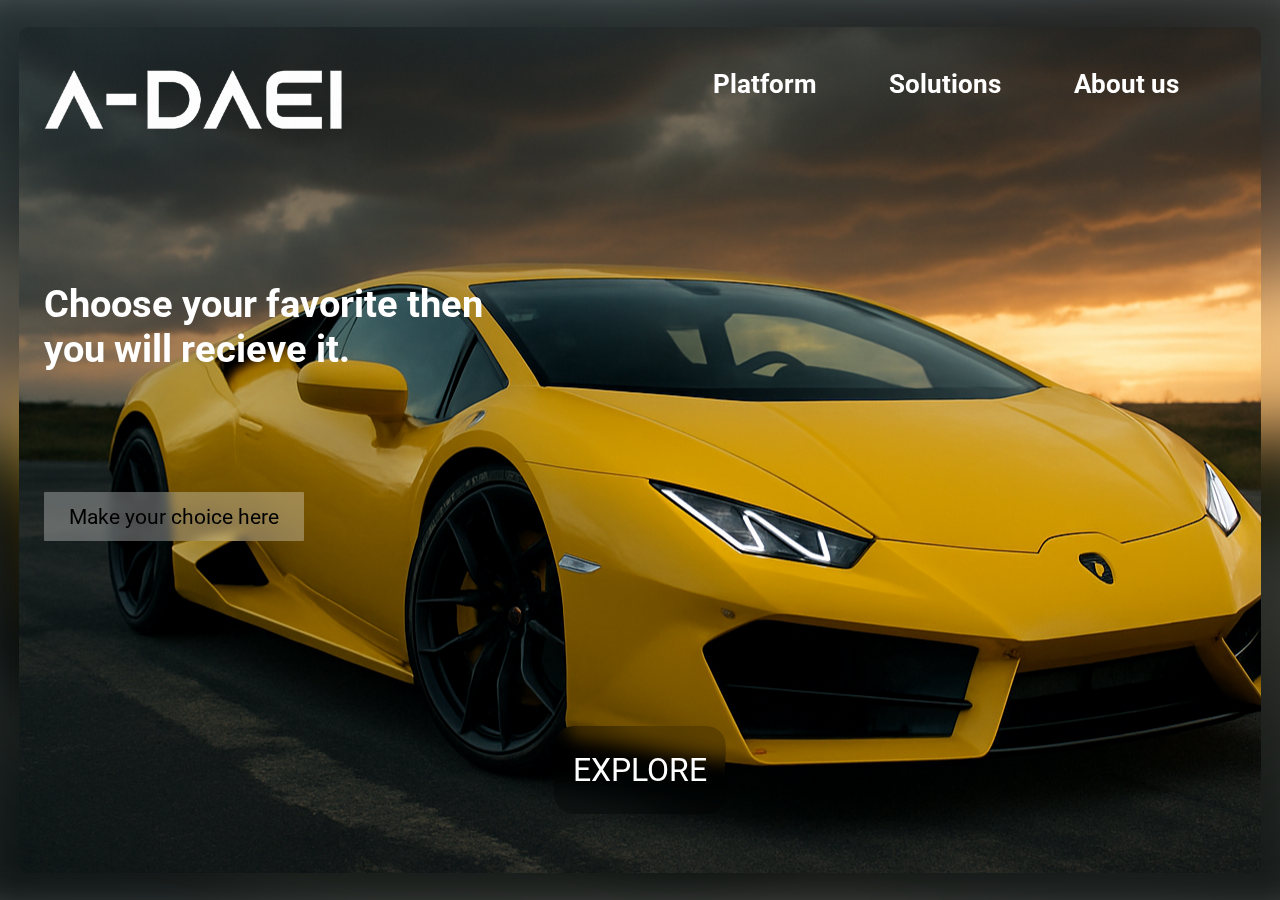
<file: index.html>
<!DOCTYPE html>
<html>
<head>
<link rel="shortcut icon" type="logo.svg" href="mainlogo.svg">
<link rel="preconnect" href="https://fonts.googleapis.com">
<link rel="preconnect" href="https://fonts.gstatic.com" crossorigin>
<link href="https://fonts.googleapis.com/css2?family=Roboto:ital,wght@0,100..900;1,100..900&display=swap" rel="stylesheet">
  <meta charset="UTF-8">
  <meta name="viewport" content="width=device-width, initial-scale=1.0">
  <link rel="stylesheet" href="main.css">
  <title>Car</title>
  <style>
        * {
      font-family: roboto , arial , sans-serif;
    }
    @media (max-width: 1200px) {
  .main img {
    width: 250px;
  }
  
  .spans {
    font-size: 1.4rem;
    right: 15%;
  }
  
  .text {
    font-size: 2rem;
    width: 45%;
  }
  
  .choice {
    font-size: 1.1rem;
  }
  
  .explore {
    font-size: 1.6rem;
  }
}
/* Previous styles remain the same until the media queries */

/* New 900px media query */
@media (max-width: 900px) {
  .main {
    background-position: 70% center;
  }
  
  .main img {
    width: 220px;
    left: 3%;
    top: 4%;
  }
  
  .spans {
    font-size: 1.3rem;
    right: 7%;
    top: 6%;
  }
  
  .spans span {
    margin-inline: 2%;
  }
  
  .text {
    font-size: 1.8rem;
    width: 50%;
    top: 28%;
  }
  
  .choice {
    font-size: 1.1rem;
    top: 47%;
    padding: 3% 6%;
  }
  
  .explore {
    font-size: 2rem;
    bottom: 6%;
    padding: 4% 8%;
  }
}

@media (max-width: 600px) {
  .main {
    background-position: 60% center;
    display: flex;
    flex-direction: column;
    align-items: center;
    line-height: 50px;
  }
  
  .main img {
    width: 180px;
    position: static;
    margin-bottom: 15px;
  }
  
  .spans {
    display: flex;
    margin-bottom: 20px;
    font-size: 1.1rem;
    white-space: nowrap;
    align-items: center;
  }
  
  .text {
    position: static;
    width: 90%;
    font-size: 1.5rem;
    text-align: center;
    margin-bottom: 20px;
  }
  
  .choice {
    position: static;
    font-size: 1rem;
  }
  
  .explore {
    position: static;
    margin-bottom: 20px;
    font-size: 1.2rem;
  }
  
  .buttons-container {
    display: flex;
    justify-content: center;
    width: 100%;
  }
}

@media (max-width: 300px) {
  .main img {
    width: 120px;
  }
  
  .spans {
    font-size: 0.9rem;
    gap: 8px;
    flex-wrap: wrap;
    justify-content: center;
  }
  
  .text {
    font-size: 1.1rem;
  }
  
  .choice, .explore {
    font-size: 0.8rem;
    padding: 8px 12px;
  }
  
  .buttons-container {
    flex-direction: column;
    align-items: center;
  }
  
  .choice {
    margin-right: 0;
    margin-bottom: 10px;
  }
}
@media (max-width: 600px) {
  .main {
    background-position: 60% center;
    display: flex;
    flex-direction: column;
    align-items: center;
    padding-top: 20px;
  }
  
  .main img {
    width: 280px;
    position: static;
    margin-bottom: 15px;
  }
  
  .spans {
    position: static;
    display: flex;
    justify-content: center;
    gap: 10px;
    margin-bottom: 20px;
    font-size: 1.1rem;
    white-space: nowrap;
  }
  
  .text {
    position: static;
    width: 90%;
    font-size: 1.5rem;
    text-align: center;
    margin-bottom: 20px;
  }
  
  .choice {
    position: static;
    margin-bottom: 80px;
    font-size: 1rem;
  }
  .choice:hover{
    padding: 3% 6%;
  }
  
  .explore {
    position: static;
    margin-bottom: 20px;
    font-size: 1.2rem;
  }
  
  .buttons-container {
    display: flex;
    justify-content: center;
    width: 100%;
  }
}

@media (max-width: 300px) {
  .main img {
    width: 140px;
    margin-bottom: 30px;
  }
  
  .spans {
    font-size: 1rem;
    column-gap: 50px;
    flex-wrap: wrap;
    justify-content: center;
  }
  
  .text {
    font-size: 1.2rem;
  }
  
  .choice {
    font-size: 0.9rem;
    padding: 15px;
  }
  .explore {
    margin-top: 40px;
    font-size: 1.1rem;
    padding: 15px;
    border-radius: 40px;
  }
  
  .buttons-container {
    flex-direction: column;
    align-items: center;
  }
  
  .choice {
    margin-right: 0;
    margin-bottom: 10px;
  }
}
  </style>
</head>
<body>
  <div class="whole">
    <div class="main">
        <img src="adaei.png">
        <div class="spans">
            <span>Platform</span>
            <span>Solutions</span>
            <span>About us</span>
        </div>
        <div class="text">
            Choose your favorite then you will recieve it.
        </div>
        <button class="choice">
            Make your choice here
        </button>
        <button class="explore">EXPLORE</button>
    </div>
  </div>
</body>
</html>
</file>
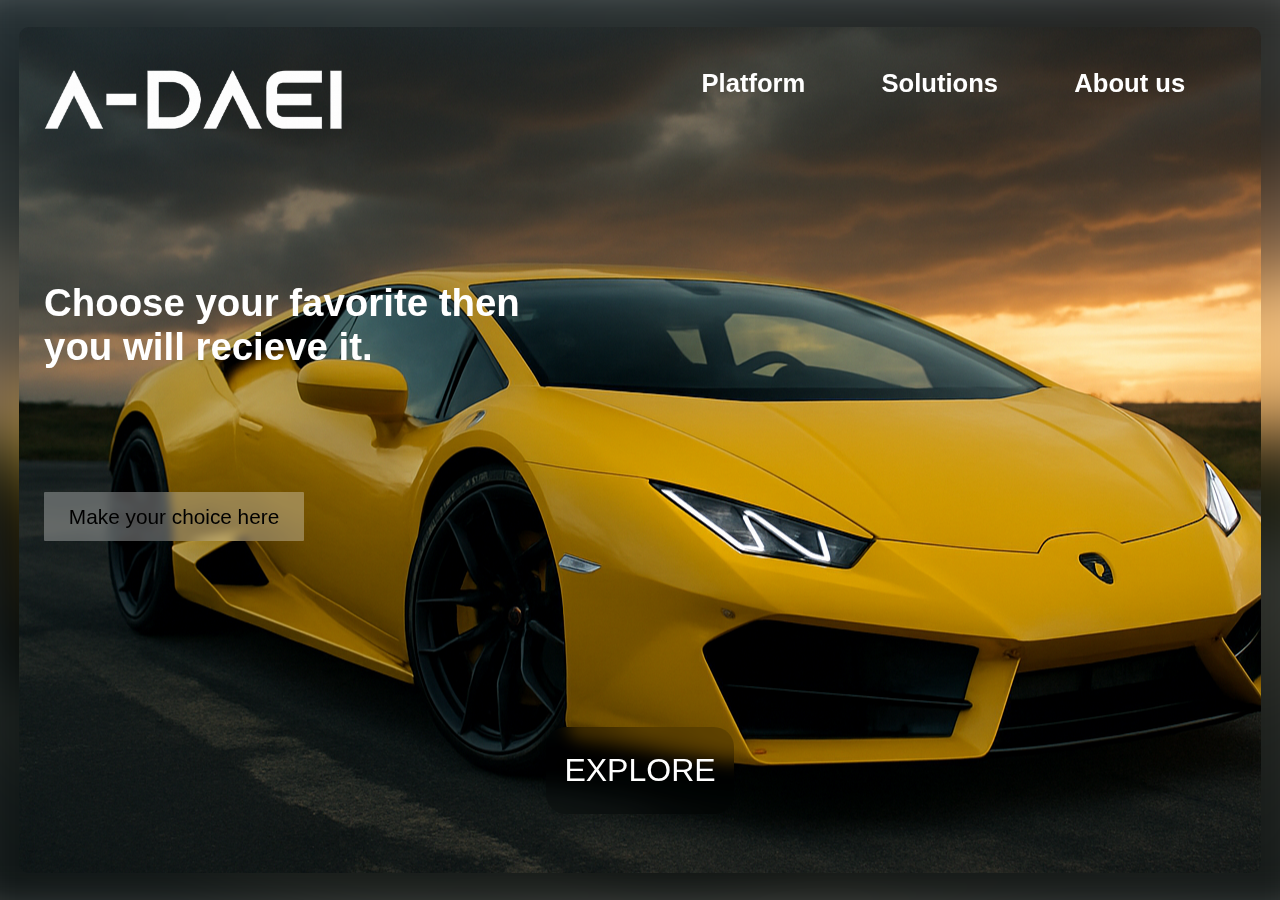
<file: car.html>
<!DOCTYPE html>
<html>
<head>
<link rel="preconnect" href="https://fonts.googleapis.com">
<link rel="preconnect" href="https://fonts.gstatic.com" crossorigin>
<link href="https://fonts.googleapis.com/css2?family=Roboto:ital,wght@0,100..900;1,100..900&display=swap" rel="stylesheet">
  <meta charset="UTF-8">
  <meta name="viewport" content="width=device-width, initial-scale=1.0">
  <link rel="stylesheet" href="main.css">
  <title>Car</title>
  <style>
    @media (max-width: 1200px) {
  .main img {
    width: 250px;
  }
  
  .spans {
    font-size: 1.4rem;
    right: 15%;
  }
  
  .text {
    font-size: 2rem;
    width: 45%;
  }
  
  .choice {
    font-size: 1.1rem;
  }
  
  .explore {
    font-size: 1.6rem;
  }
}
/* Previous styles remain the same until the media queries */

/* New 900px media query */
@media (max-width: 900px) {
  .main {
    background-position: 70% center;
  }
  
  .main img {
    width: 220px;
    left: 3%;
    top: 4%;
  }
  
  .spans {
    font-size: 1.3rem;
    right: 7%;
    top: 6%;
  }
  
  .spans span {
    margin-inline: 2%;
  }
  
  .text {
    font-size: 1.8rem;
    width: 50%;
    top: 28%;
  }
  
  .choice {
    font-size: 1.1rem;
    top: 47%;
    padding: 3% 6%;
  }
  
  .explore {
    font-size: 2rem;
    bottom: 6%;
    padding: 4% 8%;
  }
}

@media (max-width: 600px) {
  .main {
    background-position: 60% center;
    display: flex;
    flex-direction: column;
    align-items: center;
    line-height: 50px;
  }
  
  .main img {
    width: 180px;
    position: static;
    margin-bottom: 15px;
  }
  
  .spans {
    display: flex;
    margin-bottom: 20px;
    font-size: 1.1rem;
    white-space: nowrap;
    align-items: center;
  }
  
  .text {
    position: static;
    width: 90%;
    font-size: 1.5rem;
    text-align: center;
    margin-bottom: 20px;
  }
  
  .choice {
    position: static;
    font-size: 1rem;
  }
  
  .explore {
    position: static;
    margin-bottom: 20px;
    font-size: 1.2rem;
  }
  
  .buttons-container {
    display: flex;
    justify-content: center;
    width: 100%;
  }
}

@media (max-width: 300px) {
  .main img {
    width: 120px;
  }
  
  .spans {
    font-size: 0.9rem;
    gap: 8px;
    flex-wrap: wrap;
    justify-content: center;
  }
  
  .text {
    font-size: 1.1rem;
  }
  
  .choice, .explore {
    font-size: 0.8rem;
    padding: 8px 12px;
  }
  
  .buttons-container {
    flex-direction: column;
    align-items: center;
  }
  
  .choice {
    margin-right: 0;
    margin-bottom: 10px;
  }
}
@media (max-width: 600px) {
  .main {
    background-position: 60% center;
    display: flex;
    flex-direction: column;
    align-items: center;
    padding-top: 20px;
  }
  
  .main img {
    width: 280px;
    position: static;
    margin-bottom: 15px;
  }
  
  .spans {
    position: static;
    display: flex;
    justify-content: center;
    gap: 10px;
    margin-bottom: 20px;
    font-size: 1.1rem;
    white-space: nowrap;
  }
  
  .text {
    position: static;
    width: 90%;
    font-size: 1.5rem;
    text-align: center;
    margin-bottom: 20px;
  }
  
  .choice {
    position: static;
    margin-bottom: 80px;
    font-size: 1rem;
  }
  .choice:hover{
    padding: 3% 6%;
  }
  
  .explore {
    position: static;
    margin-bottom: 20px;
    font-size: 1.2rem;
  }
  
  .buttons-container {
    display: flex;
    justify-content: center;
    width: 100%;
  }
}

@media (max-width: 300px) {
  .main img {
    width: 140px;
    margin-bottom: 30px;
  }
  
  .spans {
    font-size: 1rem;
    column-gap: 50px;
    flex-wrap: wrap;
    justify-content: center;
  }
  
  .text {
    font-size: 1.2rem;
  }
  
  .choice {
    font-size: 0.9rem;
    padding: 15px;
  }
  .explore {
    margin-top: 40px;
    font-size: 1.1rem;
    padding: 15px;
    border-radius: 40px;
  }
  
  .buttons-container {
    flex-direction: column;
    align-items: center;
  }
  
  .choice {
    margin-right: 0;
    margin-bottom: 10px;
  }
}
  </style>
</head>
<body>
  <div class="whole">
    <div class="main">
        <img src="adaei.png">
        <div class="spans">
            <span>Platform</span>
            <span>Solutions</span>
            <span>About us</span>
        </div>
        <div class="text">
            Choose your favorite then you will recieve it.
        </div>
        <button class="choice">
            Make your choice here
        </button>
        <button class="explore">EXPLORE</button>
    </div>
  </div>
</body>
</html>
</file>
<file: main.css>
body {
      font-family:sans-serif , roboto, arial;
      margin: 0;
    }

    body::before {
      content: "";
      position: fixed;
      top: 0;
      left: 0;
      width: 100%;
      height: 100%;
      background-image: url('car.png');
      background-size: cover;
      background-position: center;
      filter: blur(30px);
      z-index: -1;
      transform: scale(1.1);
    }
    .whole{
      display: flex;
      justify-content: center;
      align-items: center;
      height: 100vh;
      box-sizing: border-box;
    }

    .main{
      width: 97%;
      height: 94%;
      background-image: url('car.png');
      background-repeat: no-repeat;
      background-position-y: 70%;
      border-radius: 10px;
      position: relative;
      display: flex;
      justify-content: center;
    }
    .main img{
        position: absolute;
        width: 300px;
        left: 2%;
        top: 5%;
    }
    .spans{
      color: rgb(255, 255, 255);
      font-size: 1.6rem;
      position: absolute;
      right: 20%;
      top: 5%;
      cursor: default;
      white-space: nowrap;
      font-weight: bold;
    }
    .spans span{
      cursor: pointer;
      margin-inline: 10%;
      transition: 0.4s;
    }
    .spans span:hover{
      color: rgb(255, 0, 0)
    }
    .explore{
      padding-block: 2%;
      padding-inline: 1.5%;
      font-size: 2rem;
      color: white;
      border: none;
      background-color: rgba(0, 0, 0, 0.2);
      backdrop-filter: blur(8px);
      border-radius: 20px;
      transition: 0.4s;
      cursor: pointer;
      position: absolute;
      bottom: 7%;
    }
    .explore:hover{
        transform: translateY(-15%);
    }
    .text{
        width: 40%;
        color: white;
        position: absolute;
        left: 2%;
        font-size: 2.4rem;
        flex-wrap: wrap;
        top: 30%;
        font-weight: bold;
        cursor: default;
    }
    .choice{
        color: rgb(0, 0, 0);
        background-color: rgba(255, 255, 255, 0.3);
        font-size: 1.3rem;
        position: absolute;
        left: 2%;
        top: 55%;
        padding: 1% 2%;
        border: none;
        backdrop-filter: blur(5px);
        cursor: pointer;
        transition: 0.5s;
        border-radius: 1px;
    }
    .choice:hover{
        color: white;
        padding: 1% 3%;
        background-color: rgba(0, 0, 0, 0.3);
    }
</file>
